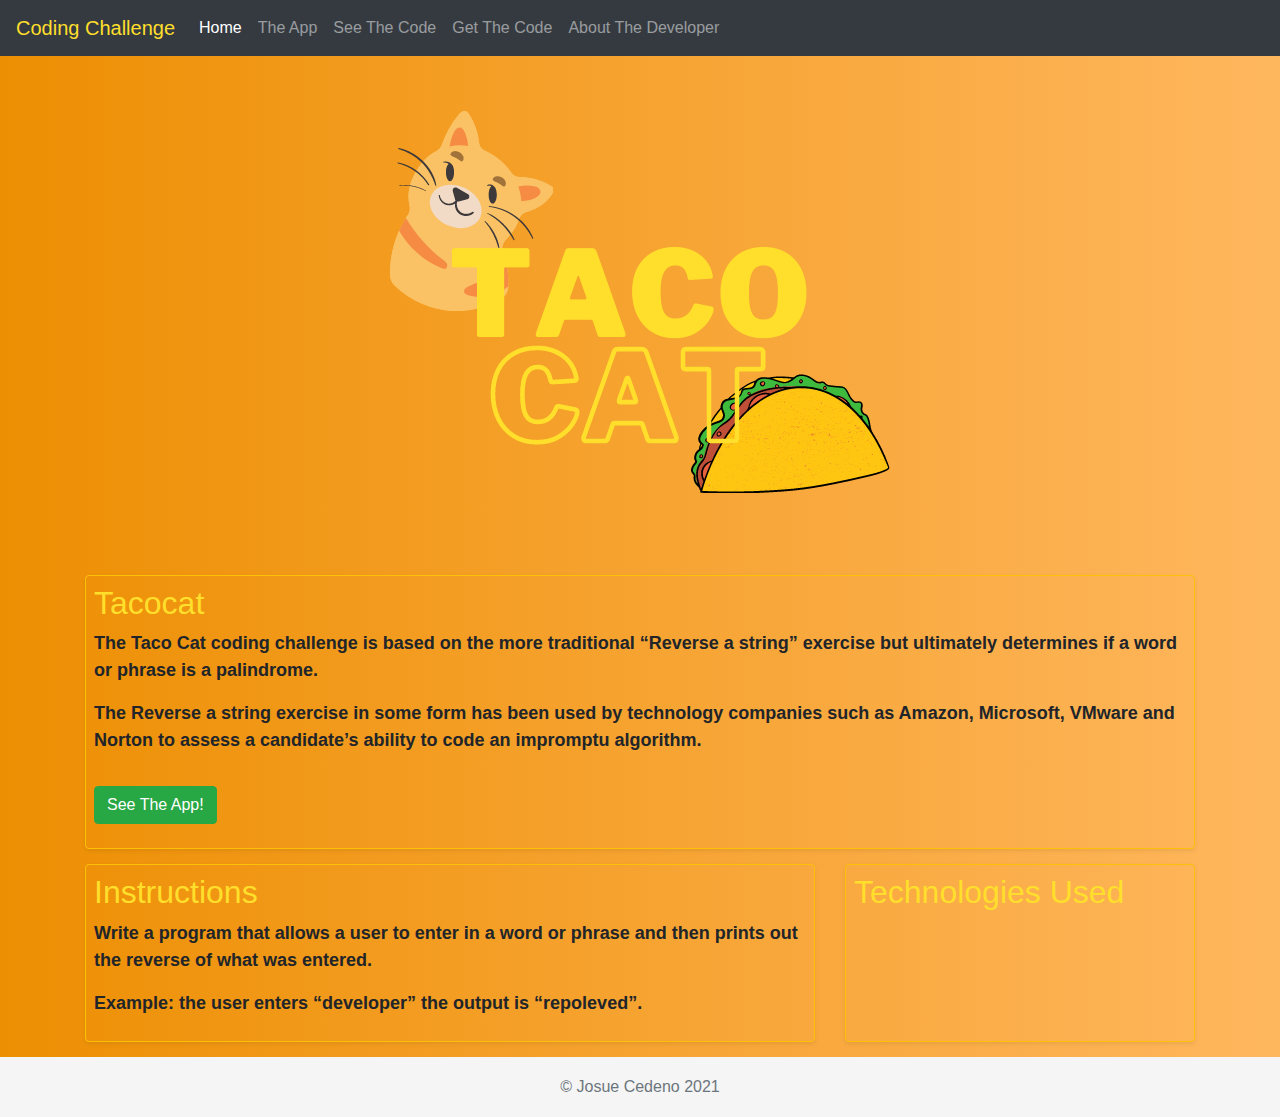
<file: index.html>
<!DOCTYPE html>
<html lang="en">
  <head>
    <title>Tacocat</title>
    <!-- Required meta tags -->
    <meta charset="utf-8" />
    <meta
      name="viewport"
      content="width=device-width, initial-scale=1, shrink-to-fit=no"
    />

    <!-- Favicons -->
    <link href="/img/favicon.ico" rel="icon" />
    <link href="/img/apple-touch-icon.png" rel="apple-touch-icon" />

    <!-- Bootstrap CSS -->
    <link
      rel="stylesheet"
      href="https://stackpath.bootstrapcdn.com/bootstrap/4.3.1/css/bootstrap.min.css"
      integrity="sha384-ggOyR0iXCbMQv3Xipma34MD+dH/1fQ784/j6cY/iJTQUOhcWr7x9JvoRxT2MZw1T"
      crossorigin="anonymous"
    />

    <!-- Font Awesome -->
    <link
      rel="stylesheet"
      href="https://use.fontawesome.com/releases/v5.15.3/css/all.css"
      integrity="sha384-SZXxX4whJ79/gErwcOYf+zWLeJdY/qpuqC4cAa9rOGUstPomtqpuNWT9wdPEn2fk"
      crossorigin="anonymous"
    />

    <!-- Sticky footer CSS -->
    <link rel="stylesheet" href="./css/site.css" />
  </head>

  <body>
    <header>
      <!-- Fixed navbar -->
      <nav class="navbar navbar-expand-md navbar-dark fixed-top bg-dark">
        <a class="navbar-brand" id="logo" href="index.html">Coding Challenge</a>
        <button
          class="navbar-toggler"
          type="button"
          data-toggle="collapse"
          data-target="#navbarCollapse"
          aria-controls="navbarCollapse"
          aria-expanded="false"
          aria-label="Toggle navigation"
        >
          <span class="navbar-toggler-icon"></span>
        </button>
        <div class="collapse navbar-collapse" id="navbarCollapse">
          <ul class="navbar-nav mr-auto">
            <li class="nav-item active">
              <a class="nav-link" href="index.html"
                >Home <span class="sr-only">(current)</span></a
              >
            </li>
            <li class="nav-item">
              <a class="nav-link" href="app.html">The App</a>
            </li>
            <li class="nav-item">
              <a class="nav-link" href="code.html">See The Code</a>
            </li>
            <li class="nav-item">
              <a
                class="nav-link"
                href="https://github.com/mister-josuecedeno/tacocat"
                target="_blank"
                >Get The Code</a
              >
            </li>
            <li class="nav-item">
              <a class="nav-link" href="about.html">About The Developer</a>
            </li>
            <!-- <li class="nav-item">
            <a class="nav-link disabled" href="#">Disabled</a>
          </li> -->
          </ul>
          <!-- <form class="form-inline mt-2 mt-md-0">
          <input class="form-control mr-sm-2" type="text" placeholder="Search" aria-label="Search">
          <button class="btn btn-outline-success my-2 my-sm-0" type="submit">Search</button>
        </form> -->
        </div>
      </nav>
    </header>

    <!-- Begin page content -->
    <main role="main" class="container">
      <div class="row">
        <!-- Image (use same as portfolio image) -->
        <div class="col">
          <div class="intro">
            <img
              class="img-fluid rounded mx-auto d-block"
              src="/img/TACOCAT_LOGO.png"
              alt=""
            />
          </div>
        </div>
      </div>
      <div class="row">
        <!-- Code Challenge Intro Text -->
        <div class="col-lg-12 col-md-12">
          <div class="section border border-warning p-2 rounded shadow-sm">
            <h2>Tacocat</h2>
            <p>
              The Taco Cat coding challenge is based on the more traditional
              “Reverse a string” exercise but ultimately determines if a word or
              phrase is a palindrome.
            </p>
            <p>
              The Reverse a string exercise in some form has been used by
              technology companies such as Amazon, Microsoft, VMware and Norton
              to assess a candidate’s ability to code an impromptu algorithm.
            </p>
            <a href="app.html" class="btn btn-success mt-3 mb-3"
              >See The App!
            </a>
          </div>
        </div>

        <!-- Code Challenge - Instructions -->
        <div class="col-lg-8 col-md-6">
          <div
            class="section border border-warning p-2 rounded rounded shadow-sm"
          >
            <h2>Instructions</h2>
            <p>
              Write a program that allows a user to enter in a word or phrase
              and then prints out the reverse of what was entered.
            </p>
            <p>
              Example: the user enters “developer” the output is “repoleved”.
            </p>
          </div>
        </div>

        <!-- Code Challenge Data -->
        <div class="col-lg-4 col-md-6">
          <div
            class="section border border-warning p-2 rounded rounded shadow-sm"
            style="height: 100%"
          >
            <h2>Technologies Used</h2>
            <p>
              <i class="fab fa-html5"></i> <i class="fab fa-js-square"></i>
              <i class="fab fa-css3-alt"></i>
              <i class="fab fa-bootstrap"></i>
            </p>
          </div>
        </div>
      </div>
    </main>

    <footer class="footer">
      <div class="container text-center">
        <span class="text-muted">&copy; Josue Cedeno 2021</span>
      </div>
    </footer>

    <!-- Optional JavaScript -->
    <!-- jQuery first, then Popper.js, then Bootstrap JS -->
    <script
      src="https://code.jquery.com/jquery-3.3.1.slim.min.js"
      integrity="sha384-q8i/X+965DzO0rT7abK41JStQIAqVgRVzpbzo5smXKp4YfRvH+8abtTE1Pi6jizo"
      crossorigin="anonymous"
    ></script>
    <script
      src="https://cdnjs.cloudflare.com/ajax/libs/popper.js/1.14.7/umd/popper.min.js"
      integrity="sha384-UO2eT0CpHqdSJQ6hJty5KVphtPhzWj9WO1clHTMGa3JDZwrnQq4sF86dIHNDz0W1"
      crossorigin="anonymous"
    ></script>
    <script
      src="https://stackpath.bootstrapcdn.com/bootstrap/4.3.1/js/bootstrap.min.js"
      integrity="sha384-JjSmVgyd0p3pXB1rRibZUAYoIIy6OrQ6VrjIEaFf/nJGzIxFDsf4x0xIM+B07jRM"
      crossorigin="anonymous"
    ></script>

    <!-- Custom JS -->
    <script src="/js/site.js"></script>
  </body>
</html>
</file>
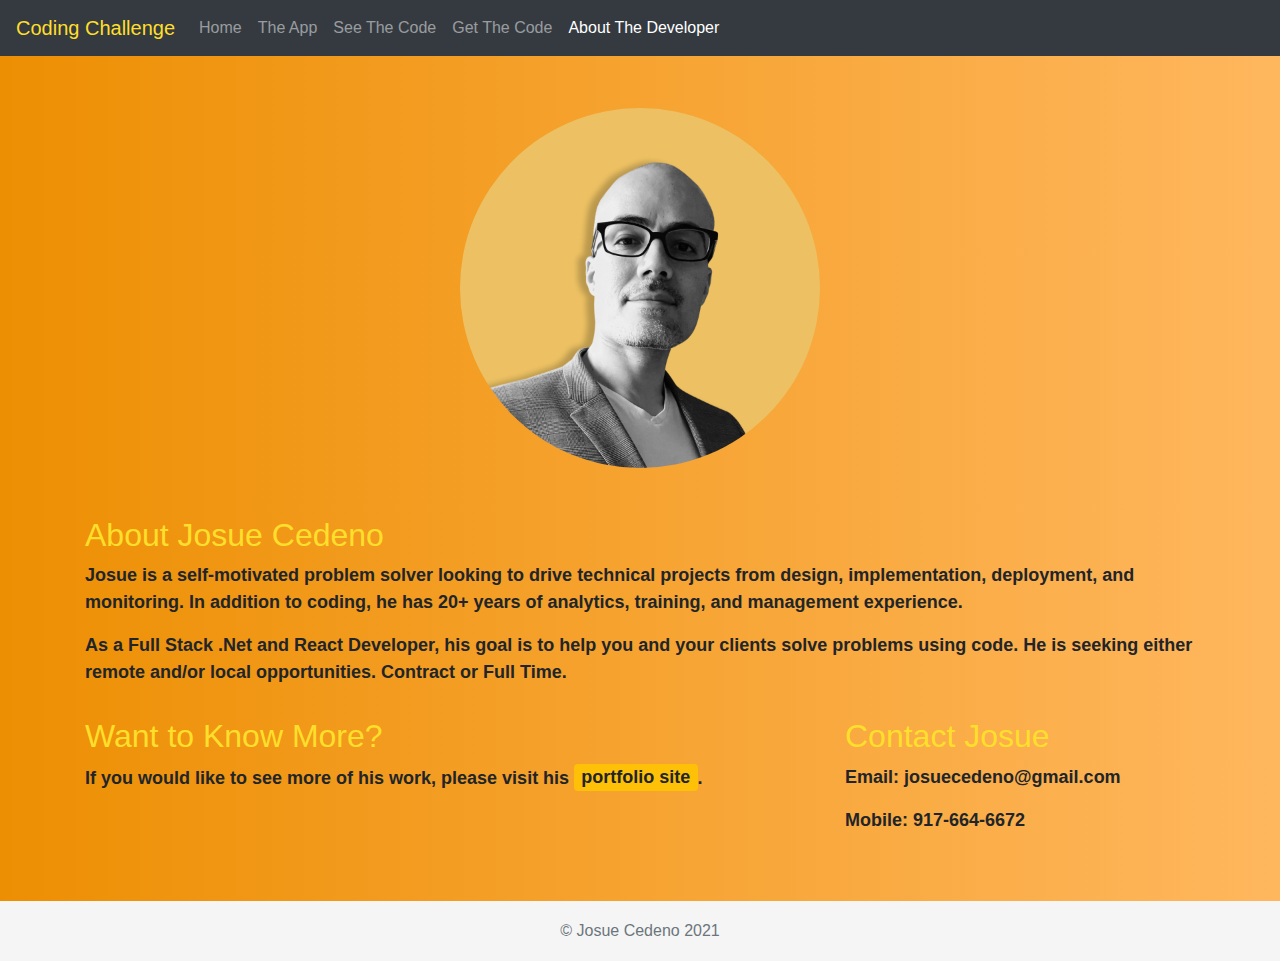
<file: about.html>
<!doctype html>
<html lang="en">

<head>
  <title>Tacocat</title>
  <!-- Required meta tags -->
  <meta charset="utf-8">
  <meta name="viewport" content="width=device-width, initial-scale=1, shrink-to-fit=no">

  <!-- Favicons -->
  <link href="/img/favicon.ico" rel="icon">
  <link href="/img/apple-touch-icon.png" rel="apple-touch-icon">

  <!-- Bootstrap CSS -->
  <link rel="stylesheet" href="https://stackpath.bootstrapcdn.com/bootstrap/4.3.1/css/bootstrap.min.css"
    integrity="sha384-ggOyR0iXCbMQv3Xipma34MD+dH/1fQ784/j6cY/iJTQUOhcWr7x9JvoRxT2MZw1T" crossorigin="anonymous">

  <!-- Sticky footer CSS -->
  <link rel="stylesheet" href="./css/site.css">

  <!-- Font Awesome -->
  <link rel="stylesheet" href="https://use.fontawesome.com/releases/v5.15.3/css/all.css" integrity="sha384-SZXxX4whJ79/gErwcOYf+zWLeJdY/qpuqC4cAa9rOGUstPomtqpuNWT9wdPEn2fk" crossorigin="anonymous">
</head>

<body>

  <header>
    <!-- Fixed navbar -->
    <nav class="navbar navbar-expand-md navbar-dark fixed-top bg-dark">
      <a class="navbar-brand" id="logo" href="index.html">Coding Challenge</a>
      <button class="navbar-toggler" type="button" data-toggle="collapse" data-target="#navbarCollapse"
        aria-controls="navbarCollapse" aria-expanded="false" aria-label="Toggle navigation">
        <span class="navbar-toggler-icon"></span>
      </button>
      <div class="collapse navbar-collapse" id="navbarCollapse">
        <ul class="navbar-nav mr-auto">
          <li class="nav-item">
            <a class="nav-link" href="index.html">Home </span></a>
          </li>
          <li class="nav-item">
            <a class="nav-link" href="app.html">The App</a>
          </li>
          <li class="nav-item">
            <a class="nav-link" href="code.html">See The Code</a>
          </li>
          <li class="nav-item">
            <a class="nav-link" href="https://github.com/mister-josuecedeno/tacocat" target="_blank">Get The Code</a>
          </li>
          <li class="nav-item active">
            <a class="nav-link" href="about.html">About The Developer <span class="sr-only">(current)</a>
          </li>
          <!-- <li class="nav-item">
            <a class="nav-link disabled" href="#">Disabled</a>
          </li> -->
        </ul>
        <!-- <form class="form-inline mt-2 mt-md-0">
          <input class="form-control mr-sm-2" type="text" placeholder="Search" aria-label="Search">
          <button class="btn btn-outline-success my-2 my-sm-0" type="submit">Search</button>
        </form> -->
      </div>
    </nav>
  </header>

  <!-- Begin page content -->
  <main role="main" class="container mt-5">
    <div class="row">
      <!-- Image (use same as portfolio image) -->
      <div class="col mb-5" id="hero-image">
        <!-- <div class="intro"> -->
        <img class="img-fluid rounded-circle mx-auto d-block mh-100" src="/img/profile-img-square.PNG" alt="">
        <!-- </div> -->
      </div>
    </div>
    <div class="row">
      <!-- About Me -->
      <div class="col-lg-12 col-md-12">
        <div class="section">
          <h2>About Josue Cedeno</h2>
          <p>Josue is a self-motivated problem solver looking to drive technical projects from design, implementation,
            deployment, and monitoring. In addition to coding, he has 20+ years of analytics, training, and management
            experience.</p>

          <p>As a Full Stack .Net and React Developer, his goal is to help you and your
            clients solve problems using code. He is seeking either remote and/or local opportunities. Contract or Full
            Time.</p>
        </div>
      </div>

      <!-- Contact Me -->
      <!-- TODO - add portfolio link -->
      <div class="col-lg-8 col-md-7">
        <div class="section">
          <h2>Want to Know More?</h2>
          <p>If you would like to see more of his work, please visit his <a class="badge badge-warning" href="https://josuecedeno.netlify.app/" target="_blank">portfolio site</a>.</p>
        </div>
      </div>

      <!-- Contact Me -->
      <div class="col-lg-4 col-md-5">
        <div class="section bg-alt">
          <h2>Contact Josue</h2>
          <p>Email: josuecedeno@gmail.com</p>
          <p>Mobile: 917-664-6672</p>
          
          <!-- Insert Social Media -->
          <div class="social-links">
            <a href="https://twitter.com/josue_cedeno" target="_blank" class="twitter"><i class="fab fa-twitter mr-1"></i></a>
            <a href="https://www.linkedin.com/in/josuecedeno/" target="_blank" class="linkedin"><i class="fab fa-linkedin-in mr-1"></i></a>
            <a href="https://github.com/mister-josuecedeno" target="_blank" class='github'><i class="fab fa-github mr-1"></i></a>
            <a href="https://www.youtube.com/watch?v=7vzmcnrMPVY&list=PLDPmMPOYG6Ui_S6OS0DedzvvfQo3sNU3B" target="_blank"
              class='youtube'><i class="fab fa-youtube mr-1"></i></i></a>
          </div>


        </div>
      </div>
    </div>
  </main>

  <footer class="footer">
    <div class="container text-center">
      <span class="text-muted">&copy; Josue Cedeno 2021</span>
    </div>
  </footer>

  <!-- Optional JavaScript -->
  <!-- jQuery first, then Popper.js, then Bootstrap JS -->
  <script src="https://code.jquery.com/jquery-3.3.1.slim.min.js"
    integrity="sha384-q8i/X+965DzO0rT7abK41JStQIAqVgRVzpbzo5smXKp4YfRvH+8abtTE1Pi6jizo" crossorigin="anonymous">
  </script>
  <script src="https://cdnjs.cloudflare.com/ajax/libs/popper.js/1.14.7/umd/popper.min.js"
    integrity="sha384-UO2eT0CpHqdSJQ6hJty5KVphtPhzWj9WO1clHTMGa3JDZwrnQq4sF86dIHNDz0W1" crossorigin="anonymous">
  </script>
  <script src="https://stackpath.bootstrapcdn.com/bootstrap/4.3.1/js/bootstrap.min.js"
    integrity="sha384-JjSmVgyd0p3pXB1rRibZUAYoIIy6OrQ6VrjIEaFf/nJGzIxFDsf4x0xIM+B07jRM" crossorigin="anonymous">
  </script>
</body>

</html>
</file>
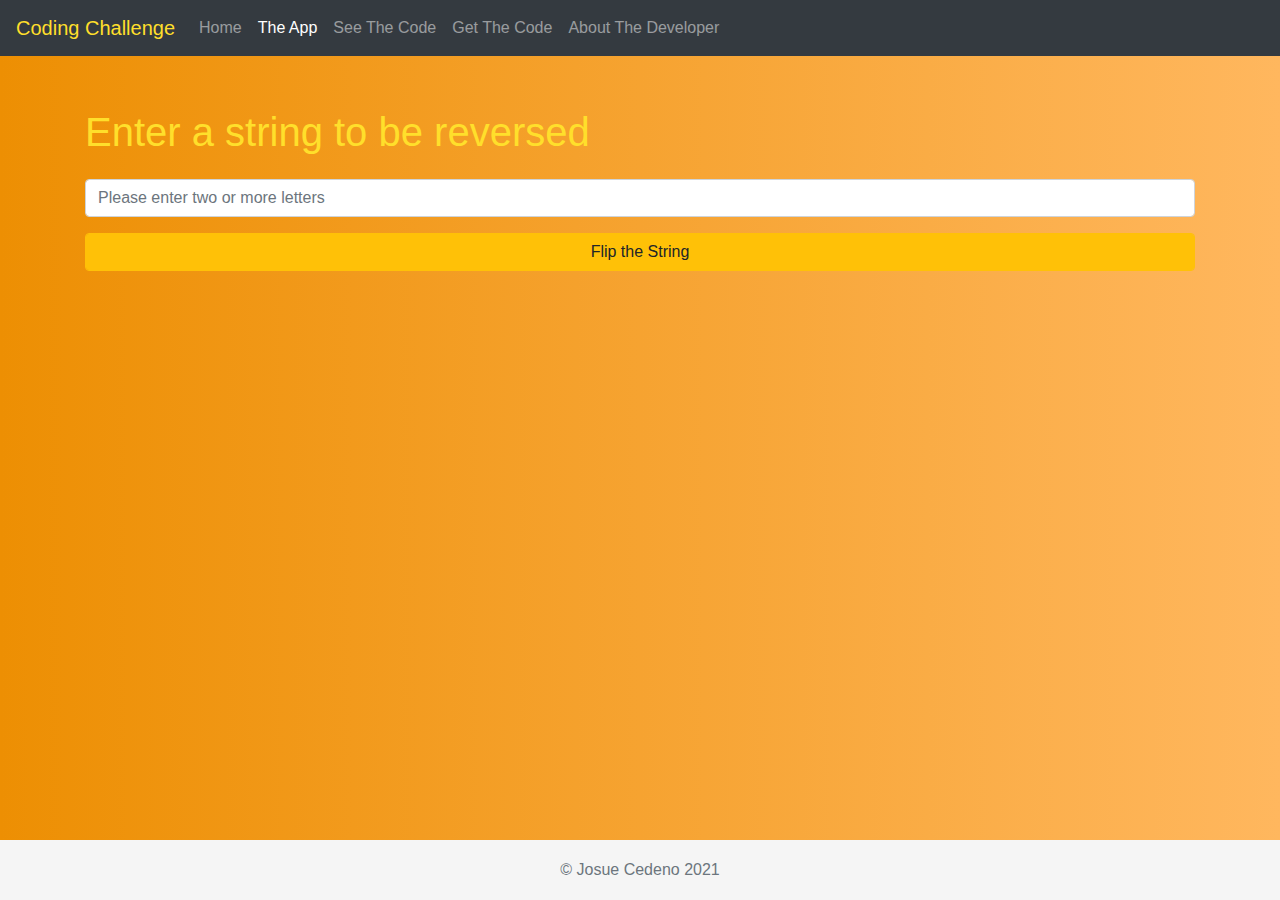
<file: app.html>
<!doctype html>
<html lang="en">

<head>
  <title>Tacocat</title>
  <!-- Required meta tags -->
  <meta charset="utf-8">
  <meta name="viewport" content="width=device-width, initial-scale=1, shrink-to-fit=no">

  <!-- Favicons -->
  <link href="/img/favicon.ico" rel="icon">
  <link href="/img/apple-touch-icon.png" rel="apple-touch-icon">

  <!-- Bootstrap CSS -->
  <link rel="stylesheet" href="https://stackpath.bootstrapcdn.com/bootstrap/4.3.1/css/bootstrap.min.css"
    integrity="sha384-ggOyR0iXCbMQv3Xipma34MD+dH/1fQ784/j6cY/iJTQUOhcWr7x9JvoRxT2MZw1T" crossorigin="anonymous">

  <!-- Sticky footer CSS -->
  <link rel="stylesheet" href="./css/site.css">
</head>

<body>

  <header>
    <!-- Fixed navbar -->
    <nav class="navbar navbar-expand-md navbar-dark fixed-top bg-dark">
      <a class="navbar-brand" id="logo" href="index.html">Coding Challenge</a>
      <button class="navbar-toggler" type="button" data-toggle="collapse" data-target="#navbarCollapse"
        aria-controls="navbarCollapse" aria-expanded="false" aria-label="Toggle navigation">
        <span class="navbar-toggler-icon"></span>
      </button>
      <div class="collapse navbar-collapse" id="navbarCollapse">
        <ul class="navbar-nav mr-auto">
          <li class="nav-item">
            <a class="nav-link" href="index.html">Home </span></a>
          </li>
          <li class="nav-item active">
            <a class="nav-link" href="app.html">The App <span class="sr-only">(current)</span></a>
          </li>
          <li class="nav-item">
            <a class="nav-link" href="code.html">See The Code</a>
          </li>
          <li class="nav-item">
            <a class="nav-link" href="https://github.com/mister-josuecedeno/tacocat" target="_blank">Get The Code</a>
          </li>
          <li class="nav-item">
            <a class="nav-link" href="about.html">About The Developer</a>
          </li>
          <!-- <li class="nav-item">
            <a class="nav-link disabled" href="#">Disabled</a>
          </li> -->
        </ul>
        <!-- <form class="form-inline mt-2 mt-md-0">
          <input class="form-control mr-sm-2" type="text" placeholder="Search" aria-label="Search">
          <button class="btn btn-outline-success my-2 my-sm-0" type="submit">Search</button>
        </form> -->
      </div>
    </nav>
  </header>

  <!-- Begin page content -->
  <main role="main" class="container">
    <!-- Title -->

    <div class="row">
      <div class="col">
        <h1 class="mt-5">Enter a string to be reversed</h1>
      </div>
    </div>

    <div class="row">
      <div class="col">
        <form>
          <div class="form-group">
            <input
              type="text"
              name=""
              id="tacoCat"
              placeholder="Please enter two or more letters"
              class="form-control"
            />
          </div>
          <div class="form-group">
            <button class="form-control btn btn-warning" type="button" id="tacoBtn">
              Flip the String
            </button>
          </div>
        </form>
      </div>
    </div>

    <!-- Output -->
    <div class="row">
      <div class="col">
        <h3 id='result'>
          <!-- Add result here -->
        </h3>
        <div id="isPalindrome">
          <!-- Add result here -->
        </div>
      </div>
    </div>
  </main>

  <footer class="footer">
    <div class="container text-center">
      <span class="text-muted">&copy; Josue Cedeno 2021</span>
    </div>
  </footer>

  <!-- Optional JavaScript -->
  <!-- jQuery first, then Popper.js, then Bootstrap JS -->
  <script src="https://code.jquery.com/jquery-3.3.1.slim.min.js"
    integrity="sha384-q8i/X+965DzO0rT7abK41JStQIAqVgRVzpbzo5smXKp4YfRvH+8abtTE1Pi6jizo" crossorigin="anonymous">
  </script>
  <script src="https://cdnjs.cloudflare.com/ajax/libs/popper.js/1.14.7/umd/popper.min.js"
    integrity="sha384-UO2eT0CpHqdSJQ6hJty5KVphtPhzWj9WO1clHTMGa3JDZwrnQq4sF86dIHNDz0W1" crossorigin="anonymous">
  </script>
  <script src="https://stackpath.bootstrapcdn.com/bootstrap/4.3.1/js/bootstrap.min.js"
    integrity="sha384-JjSmVgyd0p3pXB1rRibZUAYoIIy6OrQ6VrjIEaFf/nJGzIxFDsf4x0xIM+B07jRM" crossorigin="anonymous">
  </script>

  <!-- Custom JS -->
  <script src="/js/site.js"></script>
  <script>
    document
      .getElementById('tacoBtn')
      .addEventListener('click', reverseString);
  </script>
</body>

</html>
</file>
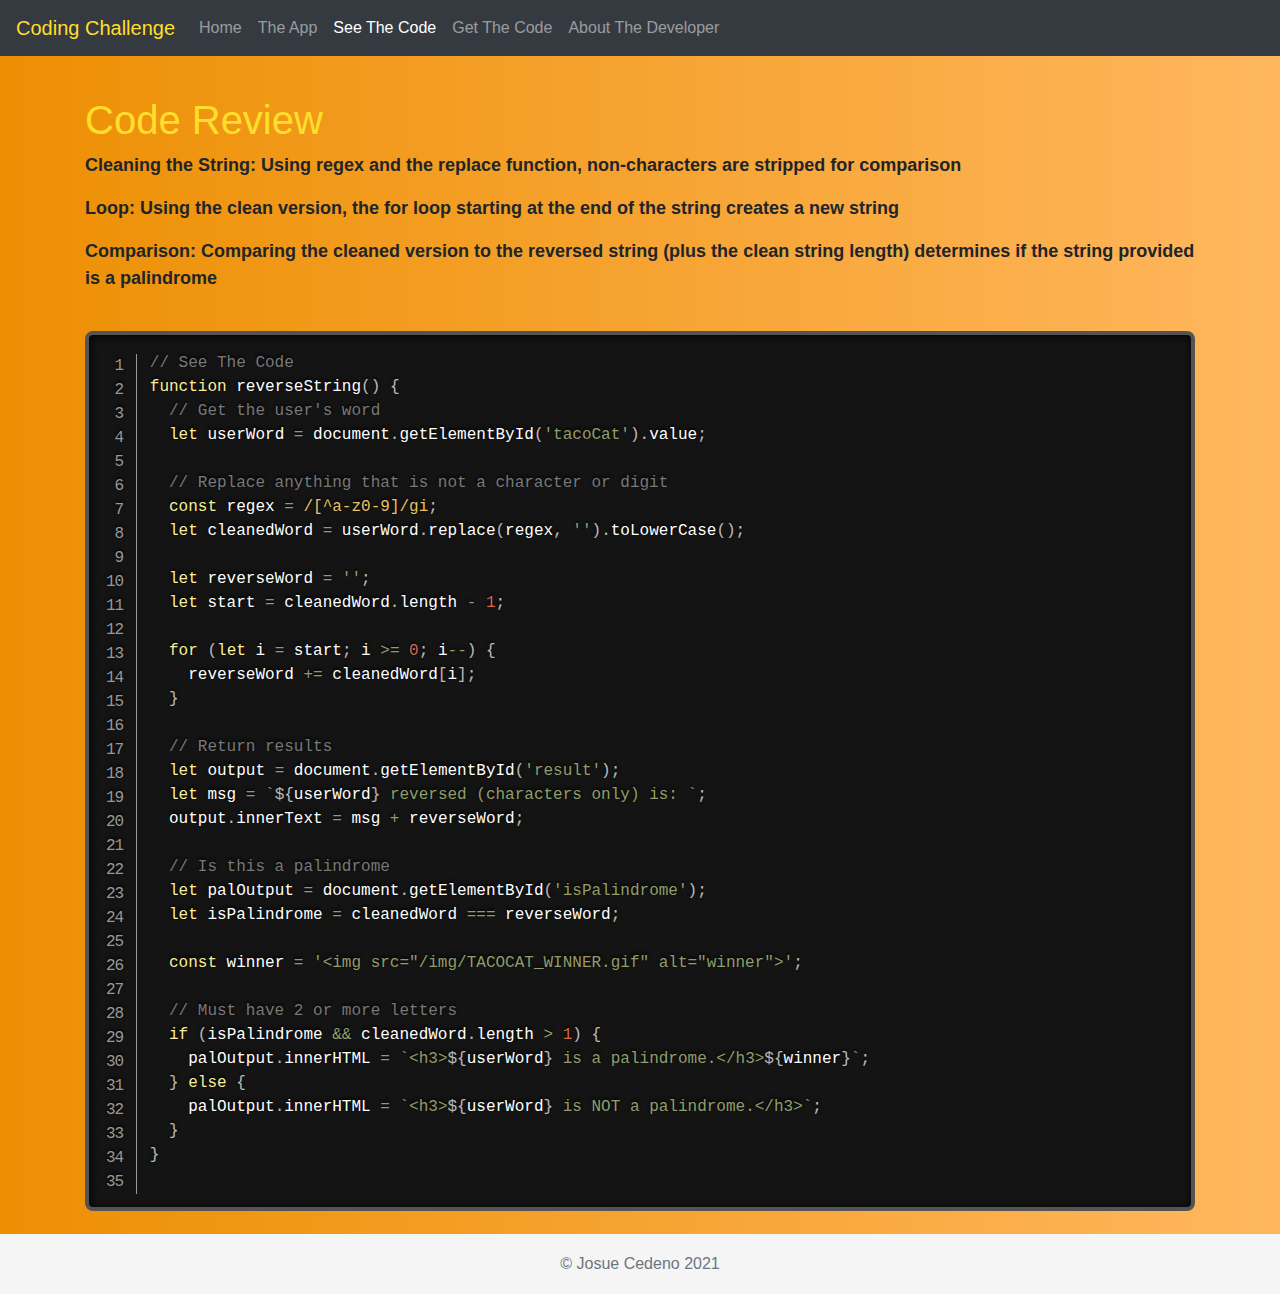
<file: code.html>
<!doctype html>
<html lang="en">

<head>
  <title>Tacocat</title>
  <!-- Required meta tags -->
  <meta charset="utf-8">
  <meta name="viewport" content="width=device-width, initial-scale=1, shrink-to-fit=no">

  <!-- Favicons -->
  <link href="/img/favicon.ico" rel="icon">
  <link href="/img/apple-touch-icon.png" rel="apple-touch-icon">

  <!-- Bootstrap CSS -->
  <link rel="stylesheet" href="https://stackpath.bootstrapcdn.com/bootstrap/4.3.1/css/bootstrap.min.css"
    integrity="sha384-ggOyR0iXCbMQv3Xipma34MD+dH/1fQ784/j6cY/iJTQUOhcWr7x9JvoRxT2MZw1T" crossorigin="anonymous">

  <!-- Sticky footer CSS -->
  <link rel="stylesheet" href="./css/site.css">

  <!-- Prism -->
  <link rel="stylesheet" href="/css/prism-twilight.css">
</head>

<body>

  <header>
    <!-- Fixed navbar -->
    <nav class="navbar navbar-expand-md navbar-dark fixed-top bg-dark">
      <a class="navbar-brand" id="logo" href="index.html">Coding Challenge</a>
      <button class="navbar-toggler" type="button" data-toggle="collapse" data-target="#navbarCollapse"
        aria-controls="navbarCollapse" aria-expanded="false" aria-label="Toggle navigation">
        <span class="navbar-toggler-icon"></span>
      </button>
      <div class="collapse navbar-collapse" id="navbarCollapse">
        <ul class="navbar-nav mr-auto">
          <li class="nav-item">
            <a class="nav-link" href="index.html">Home </span></a>
          </li>
          <li class="nav-item">
            <a class="nav-link" href="app.html">The App </span></a>
          </li>
          <li class="nav-item active">
            <a class="nav-link" href="code.html">See The Code <span class="sr-only">(current)</span></a>
          </li>

          <li class="nav-item">
            <a class="nav-link" href="https://github.com/mister-josuecedeno/tacocat" target="_blank">Get The Code</a>
          </li>
          <li class="nav-item">
            <a class="nav-link" href="about.html">About The Developer</a>
          </li>
          <!-- <li class="nav-item">
            <a class="nav-link disabled" href="#">Disabled</a>
          </li> -->
        </ul>
        <!-- <form class="form-inline mt-2 mt-md-0">
          <input class="form-control mr-sm-2" type="text" placeholder="Search" aria-label="Search">
          <button class="btn btn-outline-success my-2 my-sm-0" type="submit">Search</button>
        </form> -->
      </div>
    </nav>
  </header>

  <!-- Begin page content -->
  <main role="main">
    <!-- Add HTML later -->
    <div class="container mt-5">
      <div class="row">
        <div class="col">
          <h1 class="mt-5">Code Review</h1>
          <p>Cleaning the String: Using regex and the replace function, non-characters are stripped for comparison</p>
          <p>Loop: Using the clean version, the for loop starting at the end of the string creates a new string</p>
          <p>Comparison: Comparing the cleaned version to the reversed string (plus the clean string length) determines if the string provided is a palindrome </p>
        </div>
      </div>
      <div class="row">
        <div class="col">
          <pre class="line-numbers"><code class="language-javascript">// See The Code
function reverseString() {
  // Get the user's word
  let userWord = document.getElementById('tacoCat').value;

  // Replace anything that is not a character or digit
  const regex = /[^a-z0-9]/gi;
  let cleanedWord = userWord.replace(regex, '').toLowerCase();

  let reverseWord = '';
  let start = cleanedWord.length - 1;

  for (let i = start; i >= 0; i--) {
    reverseWord += cleanedWord[i];
  }

  // Return results
  let output = document.getElementById('result');
  let msg = `${userWord} reversed (characters only) is: `;
  output.innerText = msg + reverseWord;

  // Is this a palindrome
  let palOutput = document.getElementById('isPalindrome');
  let isPalindrome = cleanedWord === reverseWord;

  const winner = '&lt;img src="/img/TACOCAT_WINNER.gif" alt="winner"></img>';

  // Must have 2 or more letters
  if (isPalindrome && cleanedWord.length > 1) {
    palOutput.innerHTML = `&lt;h3>${userWord} is a palindrome.&lt;/h3>${winner}`;
  } else {
    palOutput.innerHTML = `&lt;h3>${userWord} is NOT a palindrome.&lt;/h3>`;
  }
}
          </code></pre>
        </div>
      </div>
    </div>
  </main>

  <footer class="footer">
    <div class="container text-center">
      <span class="text-muted">&copy; Josue Cedeno 2021</span>
    </div>
  </footer>

  <!-- Optional JavaScript -->
  <!-- jQuery first, then Popper.js, then Bootstrap JS -->
  <script src="https://code.jquery.com/jquery-3.3.1.slim.min.js"
    integrity="sha384-q8i/X+965DzO0rT7abK41JStQIAqVgRVzpbzo5smXKp4YfRvH+8abtTE1Pi6jizo" crossorigin="anonymous">
  </script>
  <script src="https://cdnjs.cloudflare.com/ajax/libs/popper.js/1.14.7/umd/popper.min.js"
    integrity="sha384-UO2eT0CpHqdSJQ6hJty5KVphtPhzWj9WO1clHTMGa3JDZwrnQq4sF86dIHNDz0W1" crossorigin="anonymous">
  </script>
  <script src="https://stackpath.bootstrapcdn.com/bootstrap/4.3.1/js/bootstrap.min.js"
    integrity="sha384-JjSmVgyd0p3pXB1rRibZUAYoIIy6OrQ6VrjIEaFf/nJGzIxFDsf4x0xIM+B07jRM" crossorigin="anonymous">
  </script>

  <!-- Prism -->
  <script src="/js/prism-twilight.js"></script>
</body>

</html>
</file>
<file: css/site.css>
/* Color Palette from Adobe Color */
/* #45BF41 */
/* #F2D22E */
/* #F2B263 */
/* #F2DCC9 */
/* #0D0D0D */


html {
  position: relative;
  min-height: 100%;
}

body {
  /* Margin bottom by footer height */
  margin-bottom: 60px;
  
  /* background-color: #1D976C; */

  background: #FFB75E;  /* fallback for old browsers */
  background: -webkit-linear-gradient(to right, #ED8F03, #FFB75E);  /* Chrome 10-25, Safari 5.1-6 */
  background: linear-gradient(to right, #ED8F03, #FFB75E); /* W3C, IE 10+/ Edge, Firefox 16+, Chrome 26+, Opera 12+, Safari 7+ */

}

.footer {
  position: absolute;
  bottom: 0;
  width: 100%;
  /* Set the fixed height of the footer here */
  height: 60px;
  line-height: 60px;
  /* Vertically center the text there */
  background-color: #f5f5f5;
}

h1,
h2,
h3,
h4,
#logo,
.fab {
  /* color: #F79326; */
  /* color: #F2D22E; */
  /* color: #FEC611; */
  color: #FFDF2B;
}

p {
  font-weight: 600;
  font-size: 1.125rem;
}

.fab {
  font-size: 1.5rem;
}

p .fab {
  font-size: 2.5rem;
}



/* Change size of Bootstrap badge */
.badge {
  font-size: 1.125rem;
}

/* Hero Image */
#hero-image {
  max-height: 40vh;
}




/* Custom page CSS
-------------------------------------------------- */
/* Not required for template or sticky footer method. */

body>.container {
  padding: 60px 15px 0px;
  /* border: solid; */
}

.footer>.container {
  padding-right: 15px;
  padding-left: 15px;
}

code {
  font-size: 80%;
}

.row>div {
  margin-bottom: 15px;
}

.content {
  min-height: 300px;
  background: #dbdfe5;
}

.content.bg-alt {
  background: #b4bac0;
}

.sidebar-top {
  min-height: 140px;
  background: #dbdfe7;
}

.sidebar-bottom {
  min-height: 145px;
  background: #7e8aa0;
  margin-bottom: -15px;
}

.sidebar,
.content {
  min-height: 300px;
}

.content-top {
  min-height: 160px;
  background: #b4bac0;
}

.content-bottom {
  min-height: 125px;
  background: #7e8aa0;
  margin-bottom: -15px;
}

.content-bottom.bg-alt {
  background: #9ca5b6;
}

@media (max-width: 991px) {
  .content-bottom {
    margin-bottom: 15px;
  }

  .content-bottom.bg-alt {
    margin-bottom: -15px;
  }
}

.intro {
  /* background: #7e8aa0; */
  min-height: 250px;
}

.section {
  min-height: 150px;
  /* background: #dbdfe5; */
}

.section.bg-alt {
  /* background: #b4bac0; */
}
</file>
<file: css/prism-twilight.css>
/* PrismJS 1.23.0
https://prismjs.com/download.html#themes=prism-twilight&languages=markup+css+clike+javascript&plugins=line-highlight+line-numbers */
/**
 * prism.js Twilight theme
 * Based (more or less) on the Twilight theme originally of Textmate fame.
 * @author Remy Bach
 */
code[class*="language-"],
pre[class*="language-"] {
	color: white;
	background: none;
	font-family: Consolas, Monaco, 'Andale Mono', 'Ubuntu Mono', monospace;
	font-size: 1em;
	text-align: left;
	text-shadow: 0 -.1em .2em black;
	white-space: pre;
	word-spacing: normal;
	word-break: normal;
	word-wrap: normal;
	line-height: 1.5;

	-moz-tab-size: 4;
	-o-tab-size: 4;
	tab-size: 4;

	-webkit-hyphens: none;
	-moz-hyphens: none;
	-ms-hyphens: none;
	hyphens: none;
}

pre[class*="language-"],
:not(pre) > code[class*="language-"] {
	background: hsl(0, 0%, 8%); /* #141414 */
}

/* Code blocks */
pre[class*="language-"] {
	border-radius: .5em;
	border: .3em solid hsl(0, 0%, 33%); /* #282A2B */
	box-shadow: 1px 1px .5em black inset;
	margin: .5em 0;
	overflow: auto;
	padding: 1em;
}

pre[class*="language-"]::-moz-selection {
	/* Firefox */
	background: hsl(200, 4%, 16%); /* #282A2B */
}

pre[class*="language-"]::selection {
	/* Safari */
	background: hsl(200, 4%, 16%); /* #282A2B */
}

/* Text Selection colour */
pre[class*="language-"]::-moz-selection, pre[class*="language-"] ::-moz-selection,
code[class*="language-"]::-moz-selection, code[class*="language-"] ::-moz-selection {
	text-shadow: none;
	background: hsla(0, 0%, 93%, 0.15); /* #EDEDED */
}

pre[class*="language-"]::selection, pre[class*="language-"] ::selection,
code[class*="language-"]::selection, code[class*="language-"] ::selection {
	text-shadow: none;
	background: hsla(0, 0%, 93%, 0.15); /* #EDEDED */
}

/* Inline code */
:not(pre) > code[class*="language-"] {
	border-radius: .3em;
	border: .13em solid hsl(0, 0%, 33%); /* #545454 */
	box-shadow: 1px 1px .3em -.1em black inset;
	padding: .15em .2em .05em;
	white-space: normal;
}

.token.comment,
.token.prolog,
.token.doctype,
.token.cdata {
	color: hsl(0, 0%, 47%); /* #777777 */
}

.token.punctuation {
	opacity: .7;
}

.token.namespace {
	opacity: .7;
}

.token.tag,
.token.boolean,
.token.number,
.token.deleted {
	color: hsl(14, 58%, 55%); /* #CF6A4C */
}

.token.keyword,
.token.property,
.token.selector,
.token.constant,
.token.symbol,
.token.builtin {
	color: hsl(53, 89%, 79%); /* #F9EE98 */
}

.token.attr-name,
.token.attr-value,
.token.string,
.token.char,
.token.operator,
.token.entity,
.token.url,
.language-css .token.string,
.style .token.string,
.token.variable,
.token.inserted {
	color: hsl(76, 21%, 52%); /* #8F9D6A */
}

.token.atrule {
	color: hsl(218, 22%, 55%); /* #7587A6 */
}

.token.regex,
.token.important {
	color: hsl(42, 75%, 65%); /* #E9C062 */
}

.token.important,
.token.bold {
	font-weight: bold;
}
.token.italic {
	font-style: italic;
}

.token.entity {
	cursor: help;
}

pre[data-line] {
	padding: 1em 0 1em 3em;
	position: relative;
}

/* Markup */
.language-markup .token.tag,
.language-markup .token.attr-name,
.language-markup .token.punctuation {
	color: hsl(33, 33%, 52%); /* #AC885B */
}

/* Make the tokens sit above the line highlight so the colours don't look faded. */
.token {
	position: relative;
	z-index: 1;
}

.line-highlight {
	background: hsla(0, 0%, 33%, 0.25); /* #545454 */
	background: linear-gradient(to right, hsla(0, 0%, 33%, .1) 70%, hsla(0, 0%, 33%, 0)); /* #545454 */
	border-bottom: 1px dashed hsl(0, 0%, 33%); /* #545454 */
	border-top: 1px dashed hsl(0, 0%, 33%); /* #545454 */
	left: 0;
	line-height: inherit;
	margin-top: 0.75em; /* Same as .prism’s padding-top */
	padding: inherit 0;
	pointer-events: none;
	position: absolute;
	right: 0;
	white-space: pre;
	z-index: 0;
}

.line-highlight:before,
.line-highlight[data-end]:after {
	background-color: hsl(215, 15%, 59%); /* #8794A6 */
	border-radius: 999px;
	box-shadow: 0 1px white;
	color: hsl(24, 20%, 95%); /* #F5F2F0 */
	content: attr(data-start);
	font: bold 65%/1.5 sans-serif;
	left: .6em;
	min-width: 1em;
	padding: 0 .5em;
	position: absolute;
	text-align: center;
	text-shadow: none;
	top: .4em;
	vertical-align: .3em;
}

.line-highlight[data-end]:after {
	bottom: .4em;
	content: attr(data-end);
	top: auto;
}

pre[data-line] {
	position: relative;
	padding: 1em 0 1em 3em;
}

.line-highlight {
	position: absolute;
	left: 0;
	right: 0;
	padding: inherit 0;
	margin-top: 1em; /* Same as .prism’s padding-top */

	background: hsla(24, 20%, 50%,.08);
	background: linear-gradient(to right, hsla(24, 20%, 50%,.1) 70%, hsla(24, 20%, 50%,0));

	pointer-events: none;

	line-height: inherit;
	white-space: pre;
}

@media print {
	.line-highlight {
		/*
		 * This will prevent browsers from replacing the background color with white.
		 * It's necessary because the element is layered on top of the displayed code.
		 */
		-webkit-print-color-adjust: exact;
		color-adjust: exact;
	}
}

	.line-highlight:before,
	.line-highlight[data-end]:after {
		content: attr(data-start);
		position: absolute;
		top: .4em;
		left: .6em;
		min-width: 1em;
		padding: 0 .5em;
		background-color: hsla(24, 20%, 50%,.4);
		color: hsl(24, 20%, 95%);
		font: bold 65%/1.5 sans-serif;
		text-align: center;
		vertical-align: .3em;
		border-radius: 999px;
		text-shadow: none;
		box-shadow: 0 1px white;
	}

	.line-highlight[data-end]:after {
		content: attr(data-end);
		top: auto;
		bottom: .4em;
	}

.line-numbers .line-highlight:before,
.line-numbers .line-highlight:after {
	content: none;
}

pre[id].linkable-line-numbers span.line-numbers-rows {
	pointer-events: all;
}
pre[id].linkable-line-numbers span.line-numbers-rows > span:before {
	cursor: pointer;
}
pre[id].linkable-line-numbers span.line-numbers-rows > span:hover:before {
	background-color: rgba(128, 128, 128, .2);
}

pre[class*="language-"].line-numbers {
	position: relative;
	padding-left: 3.8em;
	counter-reset: linenumber;
}

pre[class*="language-"].line-numbers > code {
	position: relative;
	white-space: inherit;
}

.line-numbers .line-numbers-rows {
	position: absolute;
	pointer-events: none;
	top: 0;
	font-size: 100%;
	left: -3.8em;
	width: 3em; /* works for line-numbers below 1000 lines */
	letter-spacing: -1px;
	border-right: 1px solid #999;

	-webkit-user-select: none;
	-moz-user-select: none;
	-ms-user-select: none;
	user-select: none;

}

	.line-numbers-rows > span {
		display: block;
		counter-increment: linenumber;
	}

		.line-numbers-rows > span:before {
			content: counter(linenumber);
			color: #999;
			display: block;
			padding-right: 0.8em;
			text-align: right;
		}
</file>
